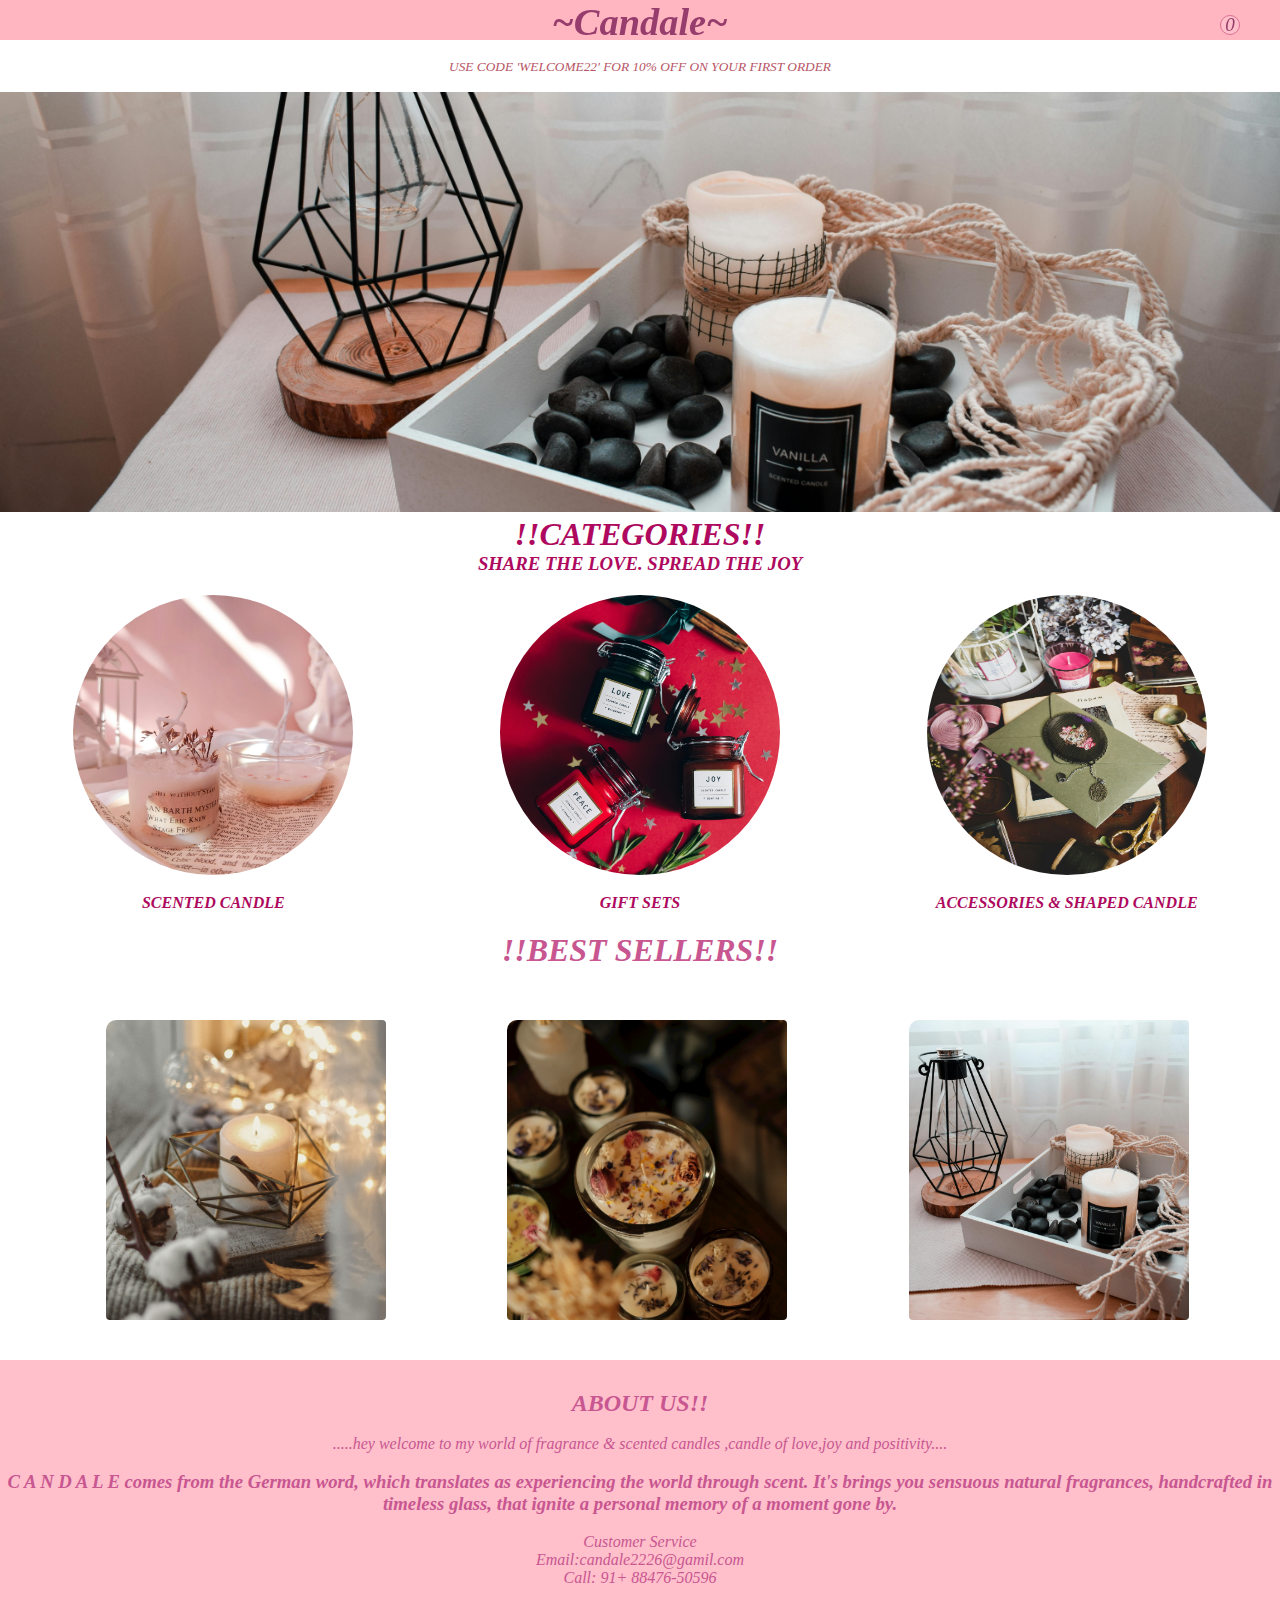
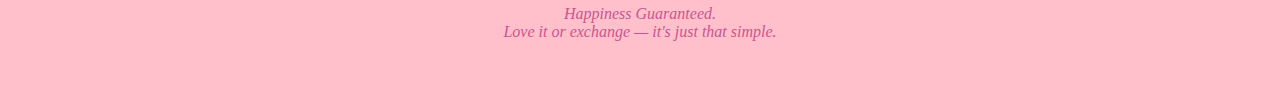
<file: index.html>
<!DOCTYPE html>
<html lang="en">
<head>
    <meta charset="UTF-8">
    <meta name="viewport" content="width=device-width, initial-scale=1.0">
    <title>Document</title>
    <link rel="stylesheet" href="index.css">
    <link rel="stylesheet" href="https://cdnjs.cloudflare.com/ajax/libs/font-awesome/6.5.1/css/all.min.css" integrity="sha512-DTOQO9RWCH3ppGqcWaEA1BIZOC6xxalwEsw9c2QQeAIftl+Vegovlnee1c9QX4TctnWMn13TZye+giMm8e2LwA==" crossorigin="anonymous" referrerpolicy="no-referrer" />
</head>
<body>
    <nav class="header">
        <div class="hmburger1" href="index.html">
            <a class="homelink" href="index.html">
                <i class="fa-solid fa-house"></i>
             </a>
        </div>
        <div class="hmburger2"> <h1 class="name">~Candale~</h1> </div>
        <div class="hmburger3">
            <a class="homeshopping" href="cart.html">
               <i class="fa fa-shopping-bag" aria-hidden="true"></i>
               <span>0</span>
               <!-- <div></div> -->
            </a>        
            <a class="homelogin" href="login.html">
               <i class="fa-solid fa-user"></i>
            </a>
         </div>
    </nav>
    <br>
    <div class="off">USE CODE 'WELCOME22' FOR 10% OFF ON YOUR FIRST ORDER</div><br>
 
    <div class="bg">
        <!-- <div class="details"> </div> -->
        <!-- <img src="img/a38.jpg" class="fimg"> -->
        <img src="yellowdaydream.jpg"class="fimg" alt="">
    </div>
    <!-- allitems -->
    <div class="allitems"><h1>!!CATEGORIES!!</h1>
        <h3>SHARE THE LOVE. SPREAD THE JOY</h3>
        <div class="aaa">
            <a href="scented.html" class="ascent">
                <div class="candles">
                    <img src="homescented.jpg"class="cimg"><br>
                    <p><b>SCENTED CANDLE</b></p>
                </div>
            </a>
            <a href="gift.html" class="ascent">
                <div class="candles">
                    <img src="homegift.jpg"class="cimg"><br>
                    <p><b>GIFT SETS</b></p>
                </div>
            </a>
            <a href="shaped.html" class="ascent">
                <div class="candles" >
                    <img src="homeshaped.jpg"class="cimg" style="object-fit: fill;"><br>
                    <p><b>ACCESSORIES & SHAPED CANDLE</b></p>
                </div>
            </a>
        </div>
    </div>
    <div class="top_product_head">
        <h1>!!BEST SELLERS!!</h1>
    </div>
    <div class="best_product">
        <div class="addtocart">
            <img src="softwax.jpg"class="bimg"><br>
            <div class="addtocart_detail">
                <p>SOFT WAX| JASMINE SCENTED WHITE CANDLE<br>
                    FROM  Rs.999/-</p>
                <button class="abc" id="13">Buy Now</button><br>
                <button class="abc" id="13-1">Add to Cart</button>
            </div>
        </div>
        


        <div class="addtocart">
            <img src="earthyglow.jpg"class="bimg"><br>
            <div class="addtocart_detail">
                <p>EARTHY GLOW|MILKY|SCENTED CANDLE<BR>FROM Rs 1999/-</p>
                <button class="abc" id="14">Buy Now</button><br>
                <button class="abc" id="14-1">Add to Cart</button>
            </div>
        </div>

        <div class="addtocart">
            <img src="yellowdaydream.jpg"class="bimg">
            <div class="addtocart_detail">
                <p>DAYDREAM|YELLOW VIBE|SCENTED CANDLE<BR>FROM Rs 2999/-</p>
                <button class="abc" id="15">Buy Now</button><br>
                <button class="abc" id="15-1">Add to Cart</button>
            </div>
        </div>
    </div>
    <div class="aboutus">
        <h2>ABOUT US!!</h2>
        <BR>
        <p>.....hey welcome to my world of fragrance & scented candles ,candle of love,joy and positivity....
            <br>
            <br>
            <h3>C A N D A L E  comes from the German word, which translates as experiencing the world through scent.
                It's brings you sensuous natural fragrances, handcrafted in timeless glass, that 
                 ignite a personal memory of a moment gone by. 
            </h3>
                <br>
                <p>Customer Service <br>
                    Email:candale2226@gamil.com <br>
                    Call: 91+ 88476-50596 <br>
                    <br>
                    Happiness Guaranteed. <br>
                    Love it or exchange — it's just that simple.
                </p>
        </p>
    </div>
    <script src="index.js"></script>
</body>
</html>
</file>
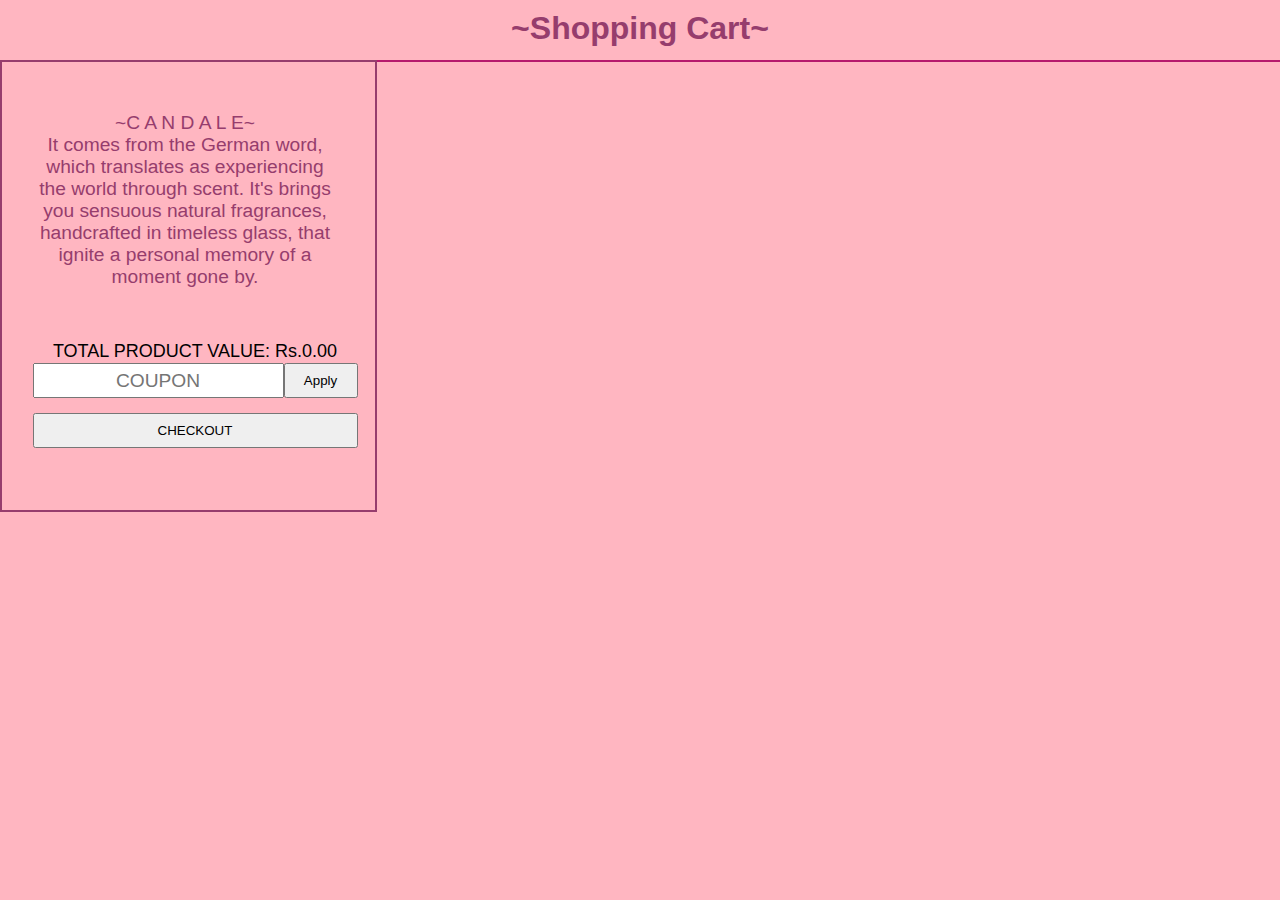
<file: cart.html>
<!DOCTYPE html>
<html lang="en">
<head>
    <meta charset="UTF-8">
    <meta name="viewport" content="width=device-width, initial-scale=1.0">
    <title>Shopping Cart</title>
    <link rel="stylesheet" href="cart.css">
    <link rel="stylesheet" href="https://cdnjs.cloudflare.com/ajax/libs/font-awesome/6.5.1/css/all.min.css" integrity="sha512-DTOQO9RWCH3ppGqcWaEA1BIZOC6xxalwEsw9c2QQeAIftl+Vegovlnee1c9QX4TctnWMn13TZye+giMm8e2LwA==" crossorigin="anonymous" referrerpolicy="no-referrer" />
</head>
<body>
    <div class="header">
        <div class="home">
            <a class="home-link" href="index.html">
                <i class="fa-solid fa-arrow-left"></i>
            </a>
        </div>
        <div class="heading">
            <h1>~Shopping Cart~</h1>
        </div>
        
        <div class="login">
            <a class="login-link" href="login.html">
                <i class="fa-solid fa-user"></i>
            </a>
        </div>
    </div>

    <div class="main">
        <div class="cart-content">
            <div class="content-ad">
                <p>~C A N D A L E~</p>
                <p> It comes from the German word, which translates as experiencing the world through scent.
                    It's brings you sensuous natural fragrances, handcrafted in timeless glass, that 
                    ignite a personal memory of a moment gone by. </p>
            </div>
            <div class="total-value">
                <div class="val">TOTAL PRODUCT VALUE</div>
                <div class="apply-coupon">
                    <input type="text" class="coupon" id="couponInput" placeholder="COUPON">  
                    <button class="apply" onclick="applyCoupon()">Apply</button>
                </div>
                <div class="coupon-valid"></div>
                <button class="checkout">CHECKOUT</button>
            </div>
        </div>

        <div id="cart-items" class="cart-items">
        </div>
    
    </div>

    <script src="cart.js"></script>
</body>
</html>
</file>
<file: index.css>
*{
    margin: 0;
    padding: 0;
    font-style: italic;
}
.header{
    z-index: 1;
    width: 100%;
    display: grid;
    grid-template-columns: repeat(3,1fr);
    font-style:italic;
    font-size: larger;
    color:rgb(150, 61, 109);
    text-align: center;
    background-color: lightpink;
    height: 40px;
    position: fixed;
    }
.hmburger1{
    align-self: center;
    justify-self: start;
    width: 90px;
    cursor: pointer;
}
.hmburger2{
    align-self: center;
    
}
.hmburger3{
    align-self: center;
    justify-self: end;
    width: 90px;
    left: 150px;
    cursor: pointer;
}

.homelink,.homeshopping,.homelogin{
    color:rgb(150, 61, 109);
    text-decoration: none;
}

.homeshopping{
    margin-right: 10px;
}
.hmburger3 span{
    position: absolute;
    border-radius: 50%;
    background-color: pink;
    border: 0.2px solid palevioletred;
    height: 18px;
    display: flex;
    width: 18px;
    top: 15px;
    right: 40px;
    align-items: center;
    justify-content: center;
}

::-webkit-scrollbar{
    width: 0;
}
.off{
    /* margin-bottom: 10px; */
    margin-top: 41px;
    height: 25px;
    color:  rgb(184, 84, 101);
    font-size:smaller;
    text-align: center;
    font-style: italic;
    
}
.bg {
    margin-top: -10px;
}

.bg img {
    width: 100%;
    height: 420px;
    object-fit: cover;
}
.top_product_head{
    height: 30px;
    text-align: center;
    padding: 10px;
    font-family:Cambria, Cochin, Georgia, Times, 'Times New Roman', serif;
    font-weight: 300;
    color: rgb(200, 86, 145);
}
.best_product{
    position: relative;
    display: grid;
    /* z-index: 1; */
    /* height: 570px; */
    /* width: auto; */
    grid-template-columns: repeat(3,1fr);
    grid-template-rows: 1fr;
    /* margin-top: 0px; */
    /* margin-bottom: 10px; */
    /* bottom: 10px; */
    margin-left: 76px;
    align-items: center;
    text-align: center;
    color: rgb(200, 86, 145);   
}
.bimg{
    position: absolute;
    width: 280px;
    height: 300px;
    border-radius: 4px;
    object-fit: cover;
    transition: 0.5s;
    top: 0;
    left: 0;
}
.addtocart{
    position: relative;
    display: flex;
    margin: 30px;
    /* margin-top: -230px; */
    height: 310px;
    width: 290px;
    border-radius: 10px;
    overflow: hidden;

}
.addtocart:hover .bimg{
    transform: scale(1.1);
}
.addtocart_detail{
    background-color: rgba(255, 255, 255, 0.8);
    display: flex;
    z-index: 0;
    flex-direction: column;
    position: absolute;
    bottom: 0;
    left: 0;
    right: 0;
    padding: 10px;
    transition: 0.5s;
    transform: translateY(100%);
    opacity: 0;
}

.addtocart:hover .addtocart_detail{
    transform: translateY(0);
    opacity: 0.8;
}
.abc{
    background-color:lightpink;
        color:rgb(184, 84, 101);
        border:none;
        height: 36px;
        width: 135px;
        border-radius: 20px;
        cursor: pointer;
        margin-bottom: 10px;
        font-size: medium;
        text-align: center;
}
.aboutus{
    display:block;
    position: relative;
    z-index: 1;
    bottom: 0;
    height: 300px;
    text-align: center;
    color: rgb(200, 86, 145);
    background-color:  pink;
    padding-top: 30px;
    padding-bottom: 20px;
}

.allitems{
    text-align: center;
    color: rgb(174, 9, 94);;
}
.ascent{
    text-decoration: none;
    color: rgb(174, 9, 94);
}
.cimg{
    width: 280px;
    height: 280px;
    border-radius: 50%;
    object-fit: cover;
    padding-top: 20px;
    padding-bottom: 15px;
    font-size: larger;
    
}
.aaa{
    display: grid;
    grid-template-rows: 1fr;
    grid-template-columns: repeat(3,1fr);
    
}
.top_product_head{
    padding-top: 20px;
    padding-bottom: 28px;
}
.hmburger1{
    align-items: center;
}

.container {
    display: flex;
    flex-direction: column;
    justify-content: space-between;
}
@media only screen and (max-width: 1024px){
    .aboutus{
        justify-content: space-evenly;
    }
}
@media only screen and (max-width: 600px) {
    /* .best_product,.top_product_head{
        left: -1000rem;
    } */
    .cimg{
        width: 250px;
        height: 250px;
    }
    .best_product{
        grid-template-rows: repeat(3,1fr);
        grid-template-columns: 1fr;
        height: 570px;
        margin-left: 8%;
        margin-right: 10%;
    }
    .addtocart{
        margin-top: 0px;
    }
    .addtocart_detail{
        padding: 0;
        top: 80px;
    }
    .bimg{
        width: 260px;
        height: 250px;
        margin-left: 10px;
        margin-right: 10px;
    }
    .aaa{
        display: grid;
        grid-template-columns: 1fr;
        grid-template-rows: repeat(3,1fr);
    }
    .aboutus{
        margin-top: 400px ;
        height: 360px;
    }
    
}
</file>
<file: cart.css>
*{
    margin: 0;
    padding: 0;
}

body {
    font-family: Arial, sans-serif;
    margin: 0;
    padding: 0;
    background-color: lightpink;
}

h1 {
    text-align: center;
    margin-bottom: 20px;
}

.cart-item {
    border-bottom: 1px solid #ccc;
    padding: 10px 0;
}

.cart-item:last-child {
    border-bottom: none;
}

.cart-item p {
    margin: 0;
}

.cart-item .product-id {
    font-weight: bold;
}

.cart-item .quantity {
    float: right;
}

.empty-cart-message {
    text-align: center;
    color: #666;
}

.button {
    display: inline-block;
    padding: 10px 20px;
    background-color: #007bff;
    color: #fff;
    text-decoration: none;
    border-radius: 5px;
    transition: background-color 0.3s;
}

.button:hover {
    background-color: #0056b3;
}


.header{
    background-color:lightpink;
    width: 100%;
    display: grid;
    grid-template-columns: repeat(3,1fr);
    color:rgb(150, 61, 109);
    padding-top: 10px;
    padding-left: 0%;
    height: 50px;
    position: fixed;
    border-bottom: 2px solid rgb(182, 26, 109);;
}
.home{
    position: relative;
    width: 50px;
    height: 50px;
    cursor: pointer;
    top: 8px;
    left: 20px;
    font-size: x-large;
}
.home-link,.login-link{
    color:rgb(150, 61, 109);
    text-decoration: none;
}
.heading{
    justify-self: center;
}
.login{
    justify-self: end;
    margin-top: 6px;
    margin-right: 18px;
    font-size: x-large;
}

.main{
    display: grid;
    /* grid-template-columns: 30% 70%; */
}

.cart-content{
    width: 340px;
    height: 398px;
    display: grid;
    grid-template-rows: repeat(2,1fr);
    background-color: lightpink;
    padding-top: 50px;
    padding-left: 33px;
    margin-top: 60px;
    position: fixed;
    border: 2px solid rgb(150, 61, 109);
}
.content-ad{
    width: 300px;
    color:rgb(150, 61, 109);
    text-align: center;
    font-size: larger;
}
.total-value {
    width: 300px;
    padding: 10px;
    margin-top: 20px;
    display: flex;
    flex-direction: column;
    align-items: center;
}

.coupon-valid {
    margin-top: 10px;
    color: green;
}

.val {
    color: black;
    font-size: 18px;
    text-align: center;
    margin-bottom: 1px;
}
.apply-coupon{
    width: 325px;
    height: 35px;
    display: grid;
    grid-template-columns: repeat(2,1fr);
}
.checkout{
    width: 325px;
    height: 35px;
    margin-top: 5px;
}
.coupon{
    text-align: center;
    font-size: larger;
}

.cart-items{
    height: auto;
    width: 47rem;
    margin-top: 60px;
    margin-left: 24rem;

}
.cart-item-data{
    display: grid;
    grid-template-columns: repeat(5,1fr);
    border: 2px solid rgb(150, 61, 109);;
    border-radius: 5px;
    height: 100px;
    width: 53rem;
    margin: 10px;
}

.cart-item-image{
    height: 78px;
    width: 90px;
    margin: 10px;
    border: 0.5px solid black;
    object-fit: cover;
}
.cart-item-image img{
    height: 78px;
    width: 90px;
    object-fit:inherit;
}
.cart-item-name{
    text-align: center;
    align-self: center;
}

.cart-item-price{
    text-align: center;
    align-self: center;
}

.cart-item-quantity{
    text-align: center;
    align-self: center;
}

.sub-quan,.add-quan{
    border-radius: 50%;
    border: 1px solid black;
    width: 20px;
    margin: 2px;
    height: 20px;

}
.cart-item-totalprice{
    text-align: center;
    align-self: center;
}
        
@media only screen and (max-width: 600px) {
    .heading{
        font-size:x-small;
    }
    .main{
        /* display: none; */
        display: grid;
        grid-template-rows: auto;
        width: 98%;
        /* justify-content: center; */

    }
    .cart-items{
        display: flex;
        position: relative;
        flex-direction: column;
        width: 98%;
        justify-content: center;
        margin: 0;
        top: 0;
    }
    .cart-item-data{
        position: relative;
        margin-bottom: 10px;
        justify-content: start;
        width: 98%;
        left: 0;
    }
    .cart-item-quantity{
        display: flex;
        flex-direction: column;
        align-items: center;

    }
    .cart-content{
        padding: 5px;
        display: flex;
        flex-direction: row;
        position: relative;
        top: 0px;
        height: fit-content;
        width: 98%;
    }
    .content-ad{
        opacity: 0;
        z-index: 0;
        height: 0;
        width: 0;
    }
    .total-value{
        align-self: center;
        width: 98%;
        margin: 0;
    }
}
</file>
